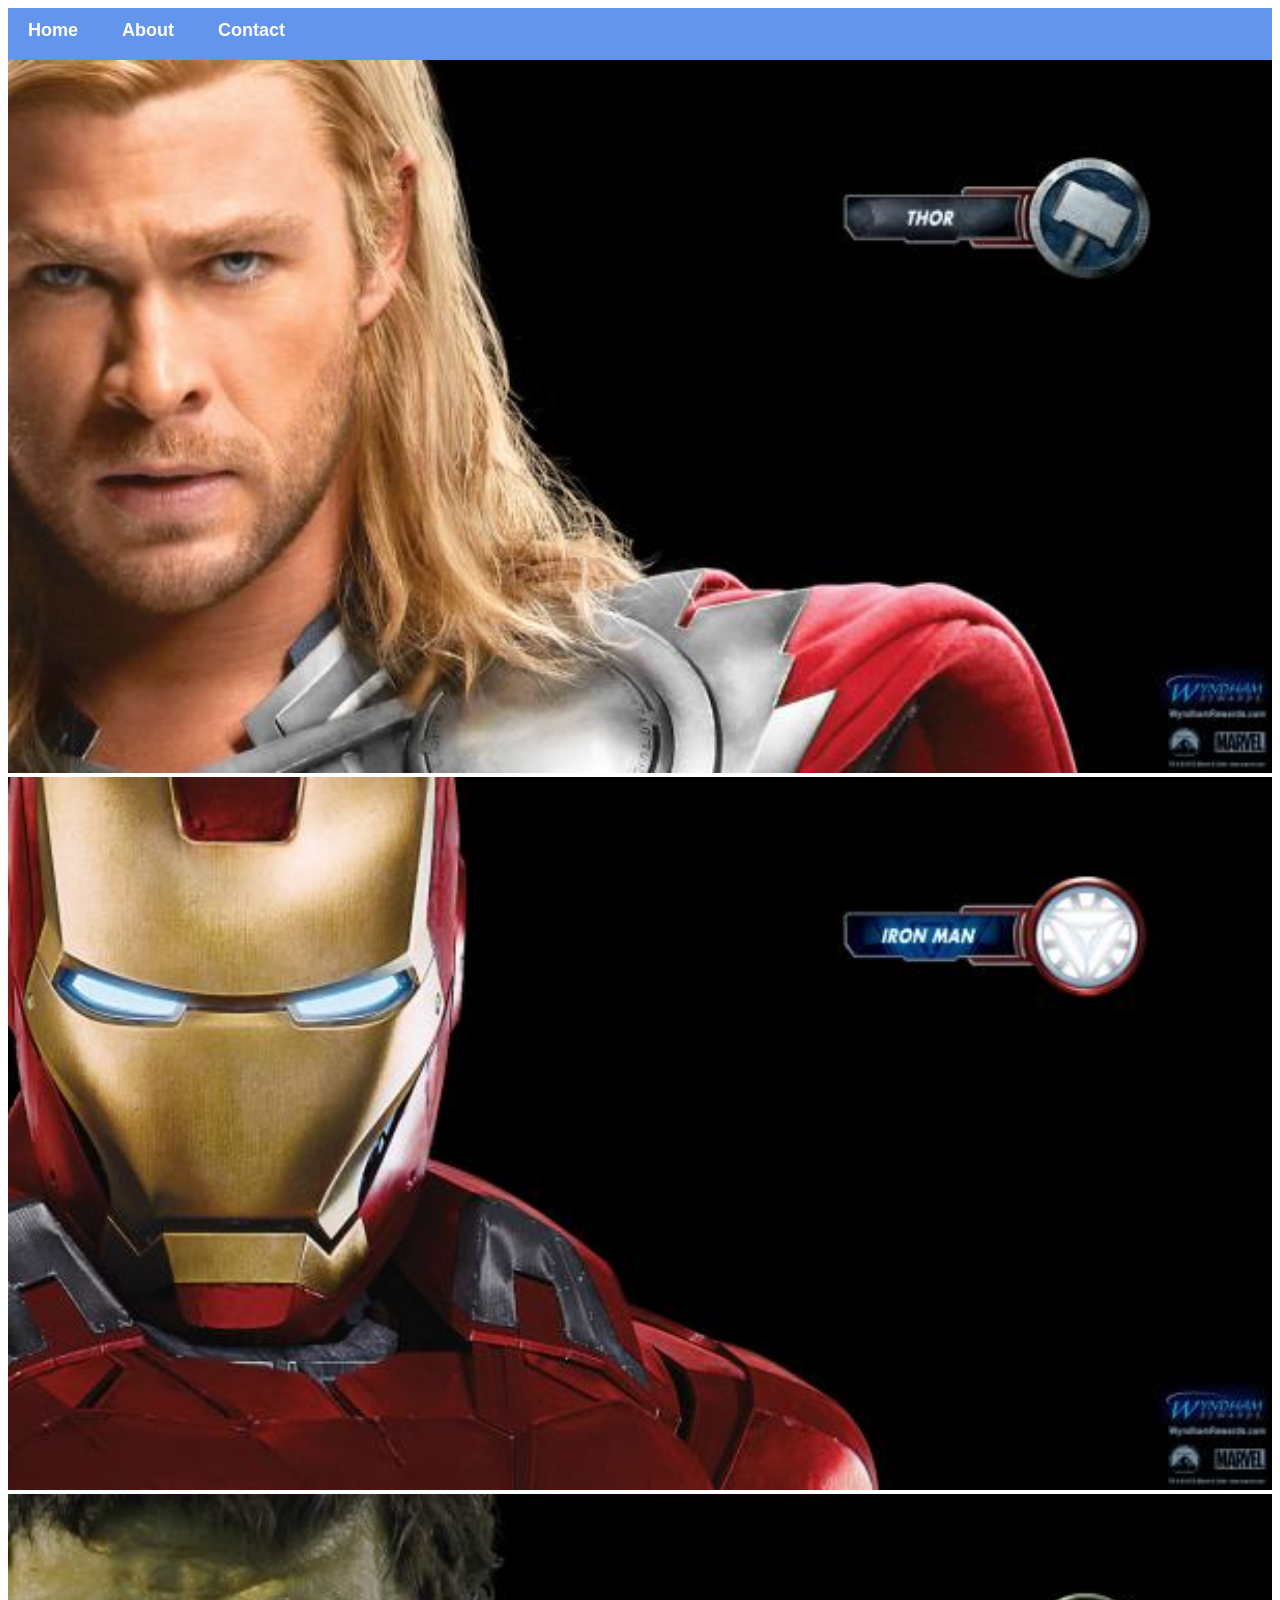
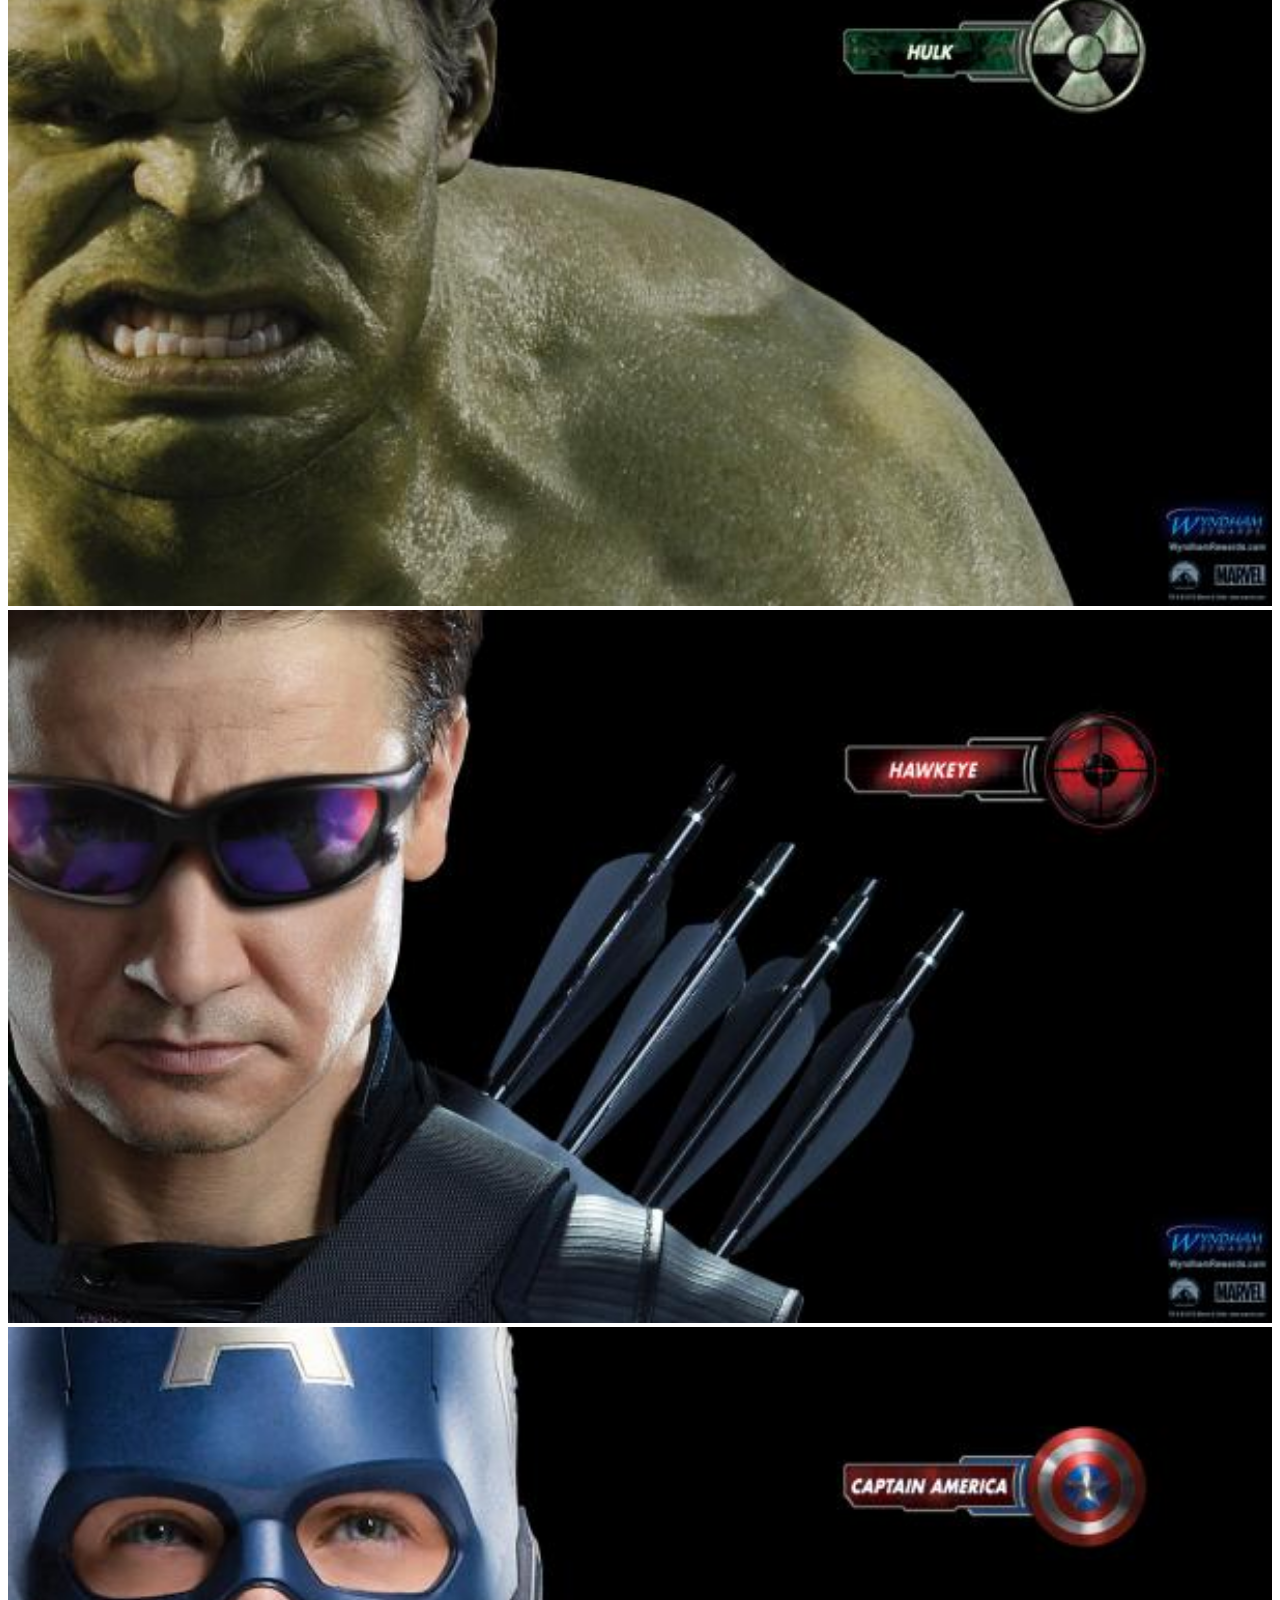
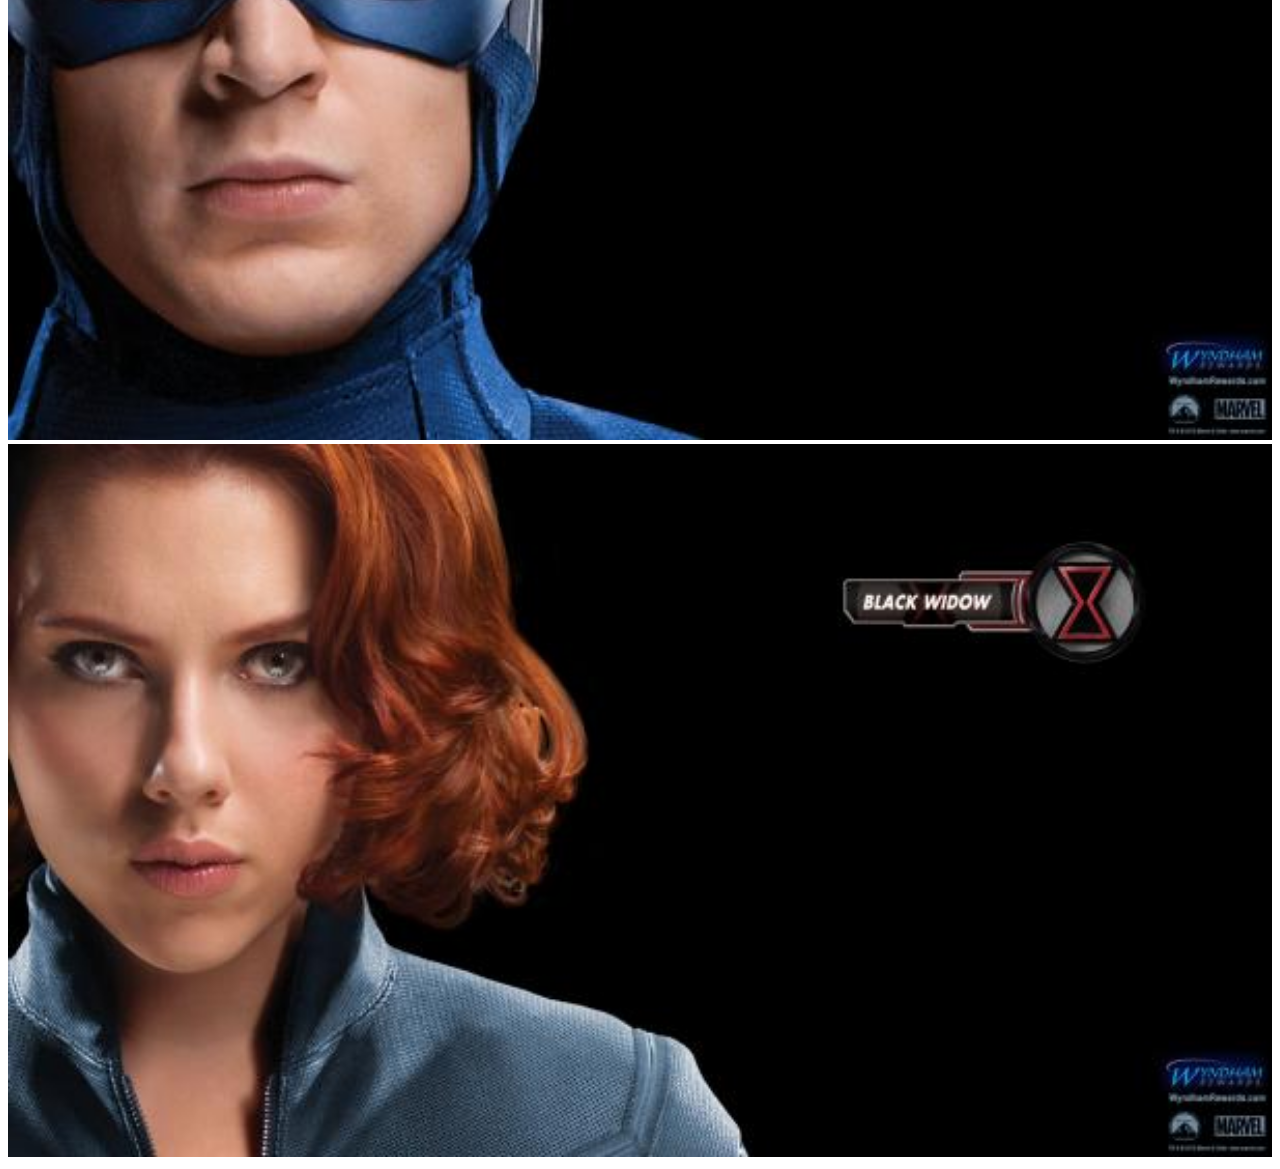
<file: index.html>
<!DOCTYPE html>
<html lang="en">
    <head>
        <meta charset="UTF-8" />
        <title>Title</title>
        <link rel="stylesheet" href="style.css" />
    </head>
    <body>
    <div id="menu">
        <a href="index.html">Home</a>
        <a href="about.html">About</a>
        <a href="contact.html">Contact</a>
        </div>
    <div class="gallery">
        <a href="avenger-1.html"><img src="images/avengers_01.jpg" /></a>
        <a href="avenger-2.html"><img src="images/avengers_02.jpg" /></a>
        <a href="avenger-3.html"><img src="images/avengers_03.jpg" /></a>
        <a href="avenger-4.html"><img src="images/avengers_04.jpg" /></a>
        <a href="avenger-5.html"><img src="images/avengers_05.jpg" /></a>
        <a href="avenger-6.html"><img src="images/avengers_06.jpg" /></a>
        </div>
    </body>
</html>
</file>
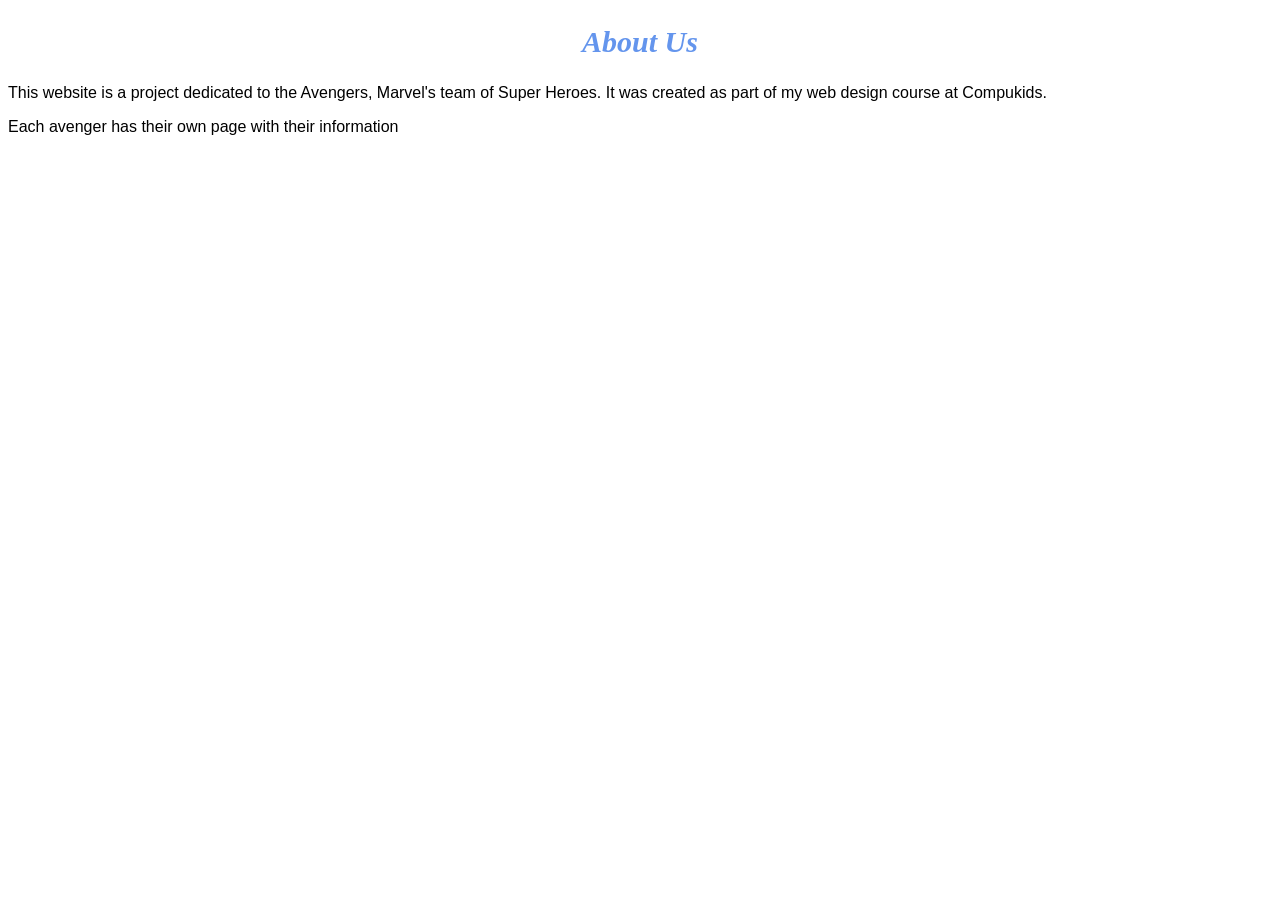
<file: about.html>
<!DOCTYPE html>
<html lang="en">
    <head>
        <meta charset="UTF-8" />
        <title>Title</title>
        <link rel="stylesheet" href="style.css" />
    </head>
    <body>
        <h2>About Us</h2>
    <p>This website is a project dedicated to the Avengers, Marvel's team of Super Heroes. It was created as part of my web design course at Compukids.</p>
        <p>Each avenger has their own page with their information</p>
    </body>
</html>
</file>
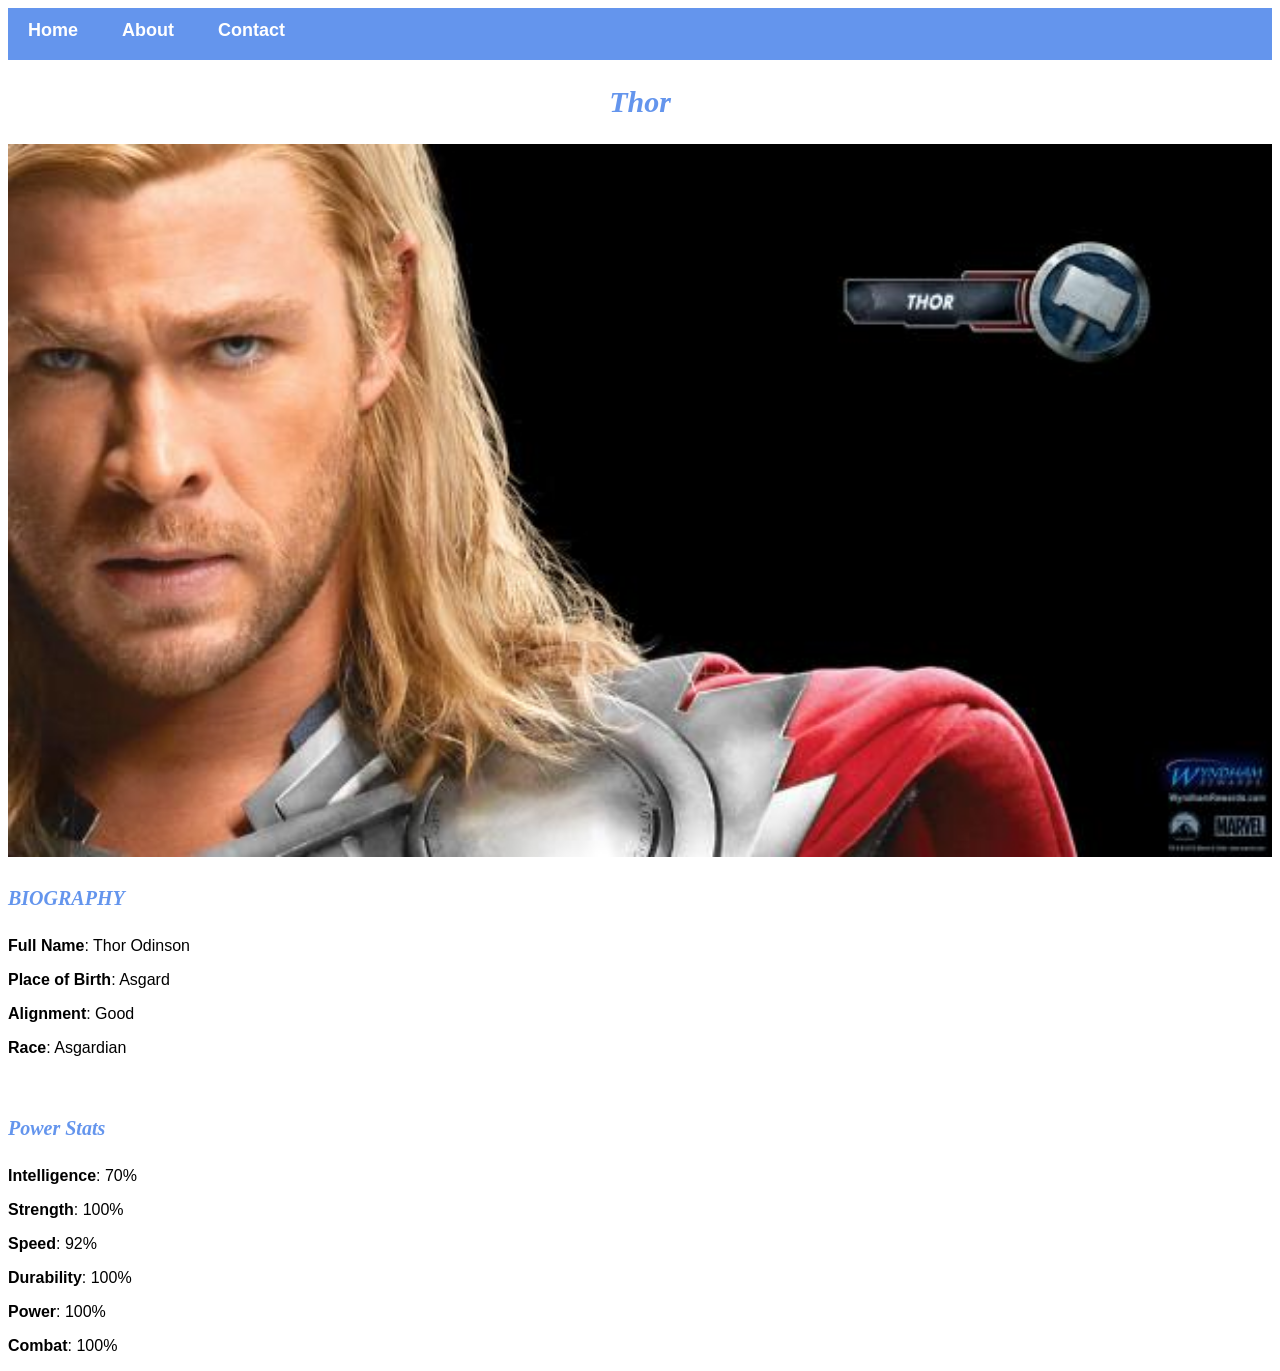
<file: avenger-1.html>
<!DOCTYPE html>
<html lang="en">
    <head>
        <meta charset="UTF-8" />
        <title>Title</title>
        <link rel="stylesheet" href="style.css" />
    </head>
    <body>
     <div id="menu">
        <a href="index.html">Home</a>
        <a href="about.html">About</a>
        <a href="contact.html">Contact</a>
        </div>
        <h2>Thor</h2>
    <div class="gallery">
        <img src="images/avengers_01.jpg" />
        </div>
        <h4>BIOGRAPHY</h4>
        <p><b>Full Name</b>: Thor Odinson</p>
        <p><b>Place of Birth</b>: Asgard </p>
        <p><b>Alignment</b>: Good</p>
        <p><b>Race</b>: Asgardian</p>
        <br/>
        <h4>Power Stats</h4>
        <p><b>Intelligence</b>: 70%</p>
        <p><b>Strength</b>: 100%</p>
        <p><b>Speed</b>: 92%</p>
        <p><b>Durability</b>: 100%</p>
        <p><b>Power</b>: 100%</p>
        <p><b>Combat</b>: 100%</p>
    </body>
</html>
</file>
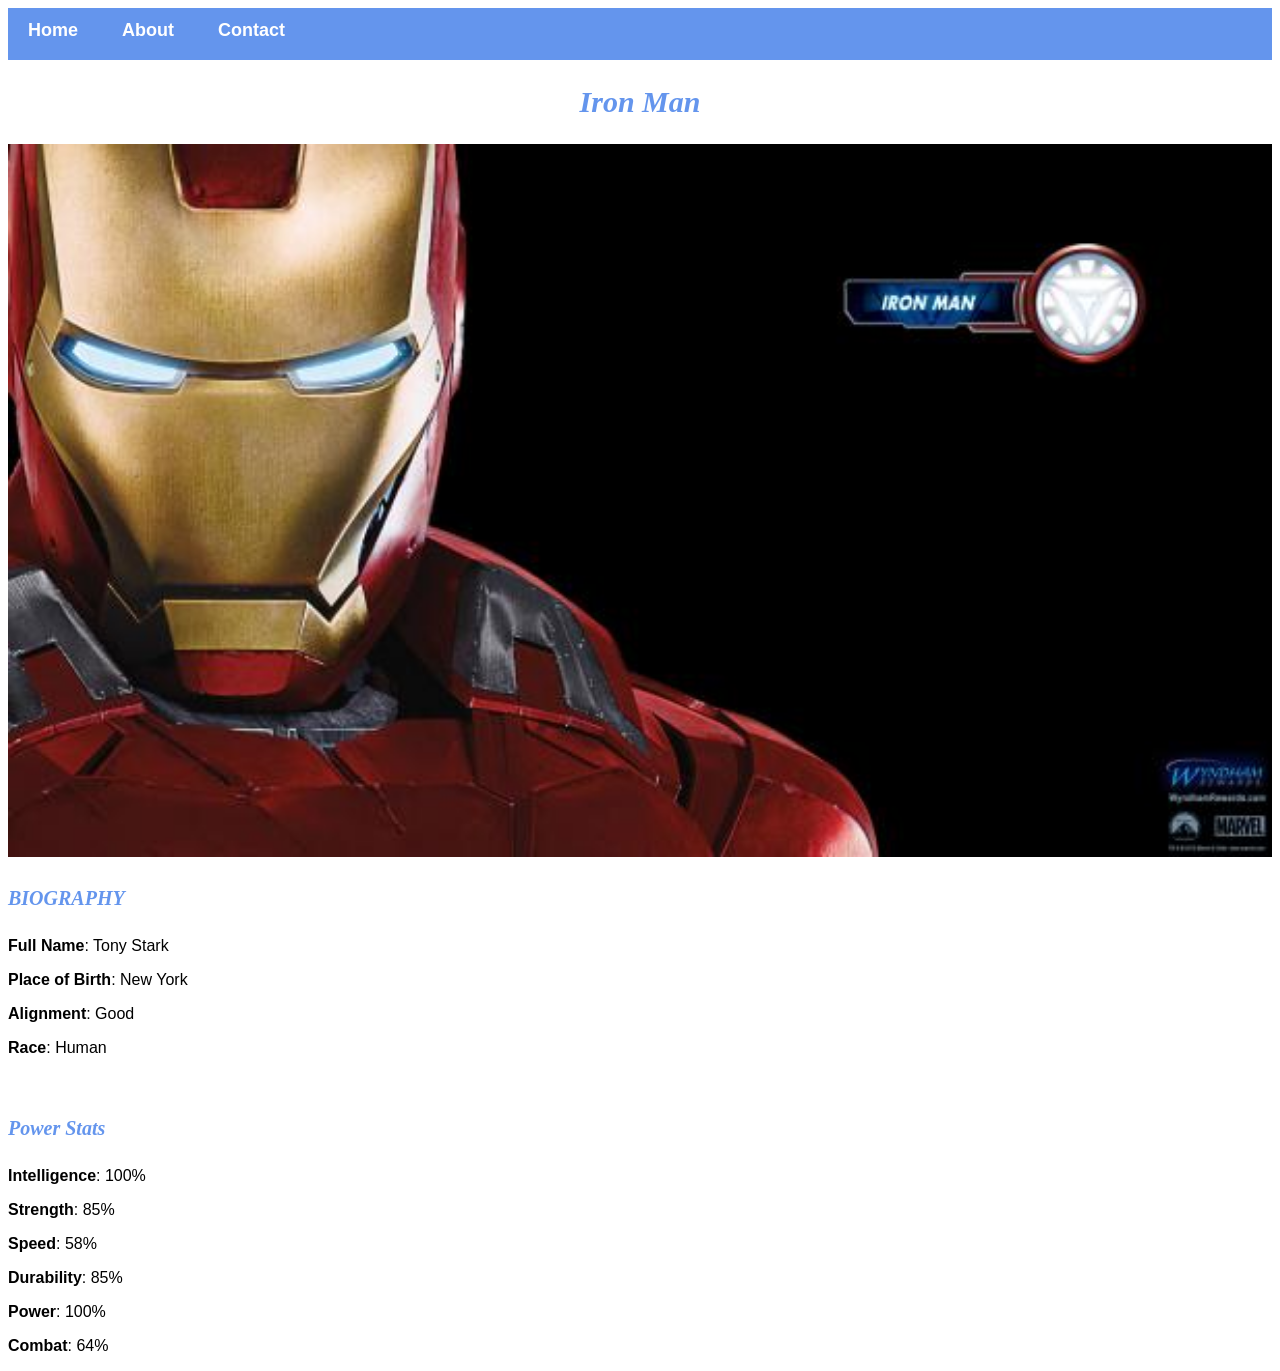
<file: avenger-2.html>
<!DOCTYPE html>
<html lang="en">
    <head>
        <meta charset="UTF-8" />
        <title>Title</title>
        <link rel="stylesheet" href="style.css" />
    </head>
    <body>
        <div id="menu">
        <a href="index.html">Home</a>
        <a href="about.html">About</a>
        <a href="contact.html">Contact</a>
        </div>
        <h2>Iron Man</h2>
    <div class="gallery">
        <img src="images/avengers_02.jpg" />
        </div>
        <h4>BIOGRAPHY</h4>
        <p><b>Full Name</b>: Tony Stark</p>
        <p><b>Place of Birth</b>: New York </p>
        <p><b>Alignment</b>: Good</p>
        <p><b>Race</b>: Human</p>
        <br/>
        <h4>Power Stats</h4>
        <p><b>Intelligence</b>: 100%</p>
        <p><b>Strength</b>: 85%</p>
        <p><b>Speed</b>: 58%</p>
        <p><b>Durability</b>: 85%</p>
        <p><b>Power</b>: 100%</p>
        <p><b>Combat</b>: 64%</p>
    </body>
</html>
</file>
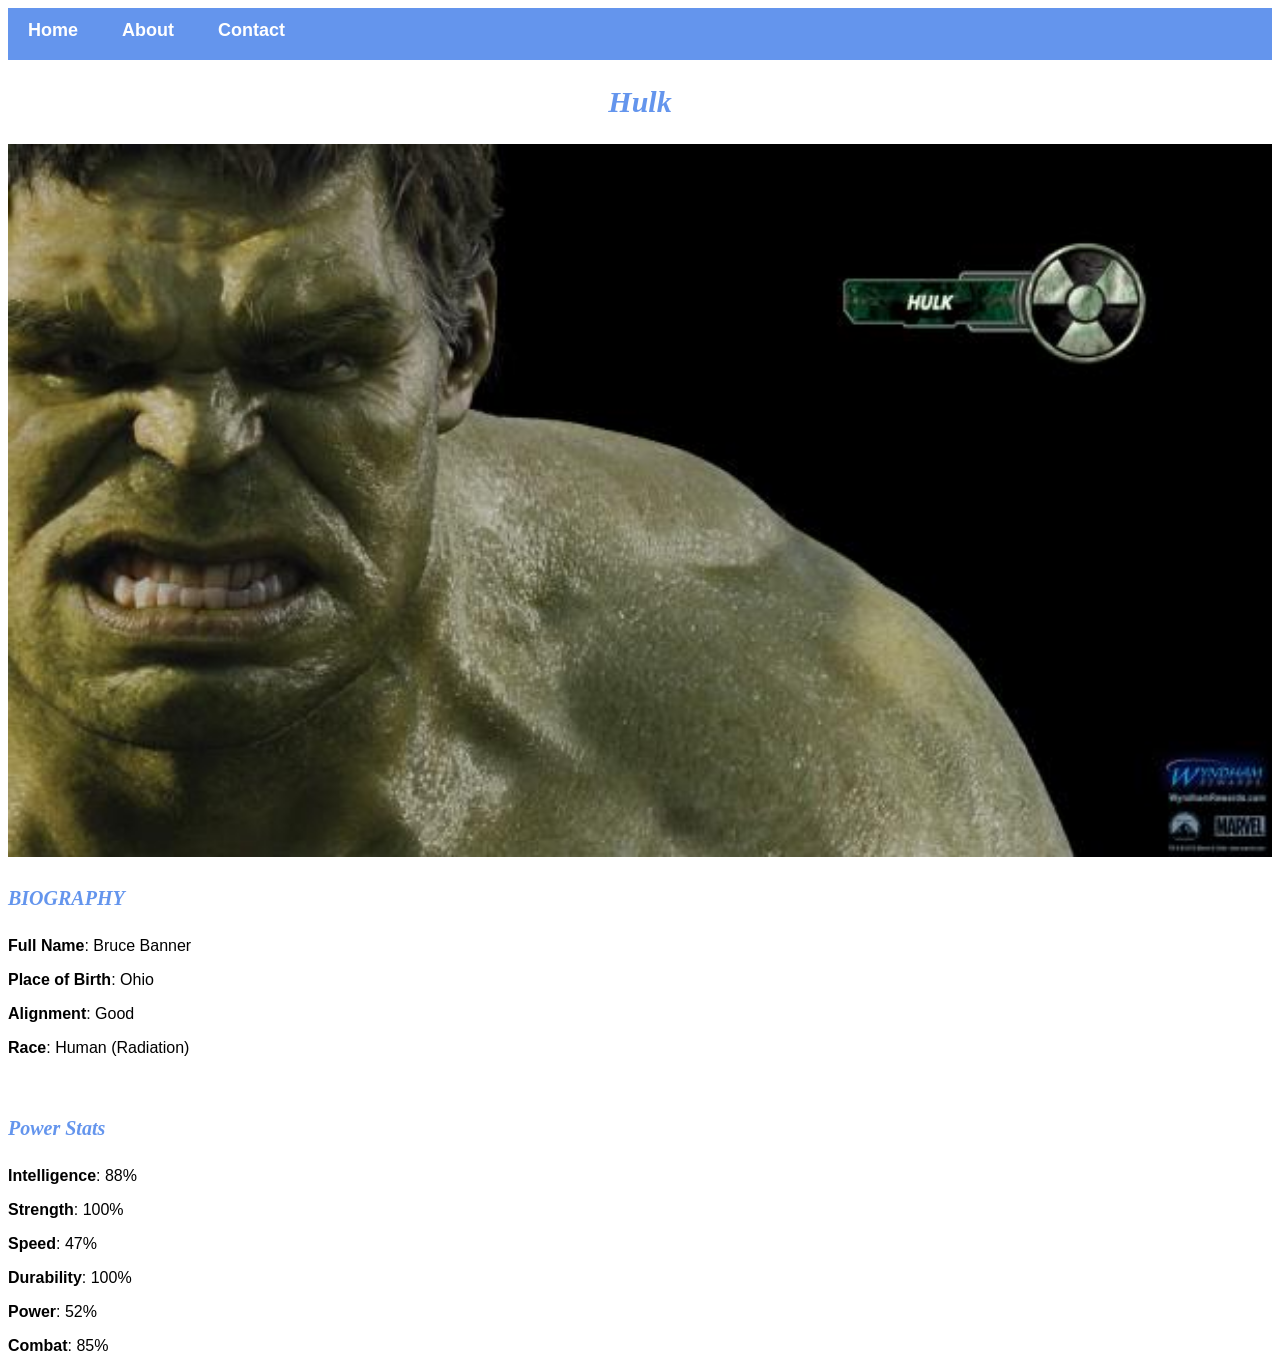
<file: avenger-3.html>
<!DOCTYPE html>
<html lang="en">
    <head>
        <meta charset="UTF-8" />
        <title>Title</title>
        <link rel="stylesheet" href="style.css" />
    </head>
    <body>
    <div id="menu">
        <a href="index.html">Home</a>
        <a href="about.html">About</a>
        <a href="contact.html">Contact</a>
        </div>
        <h2>Hulk</h2>
        
    <div class="gallery">
        <img src="images/avengers_03.jpg" />
        </div>
        <h4>BIOGRAPHY</h4>
        <p><b>Full Name</b>: Bruce Banner</p>
        <p><b>Place of Birth</b>: Ohio </p>
        <p><b>Alignment</b>: Good</p>
        <p><b>Race</b>: Human (Radiation)</p>
        <br/>
        <h4>Power Stats</h4>
        <p><b>Intelligence</b>: 88%</p>
        <p><b>Strength</b>: 100%</p>
        <p><b>Speed</b>: 47%</p>
        <p><b>Durability</b>: 100%</p>
        <p><b>Power</b>: 52%</p>
        <p><b>Combat</b>: 85%</p>
    </body>
</html>
</file>
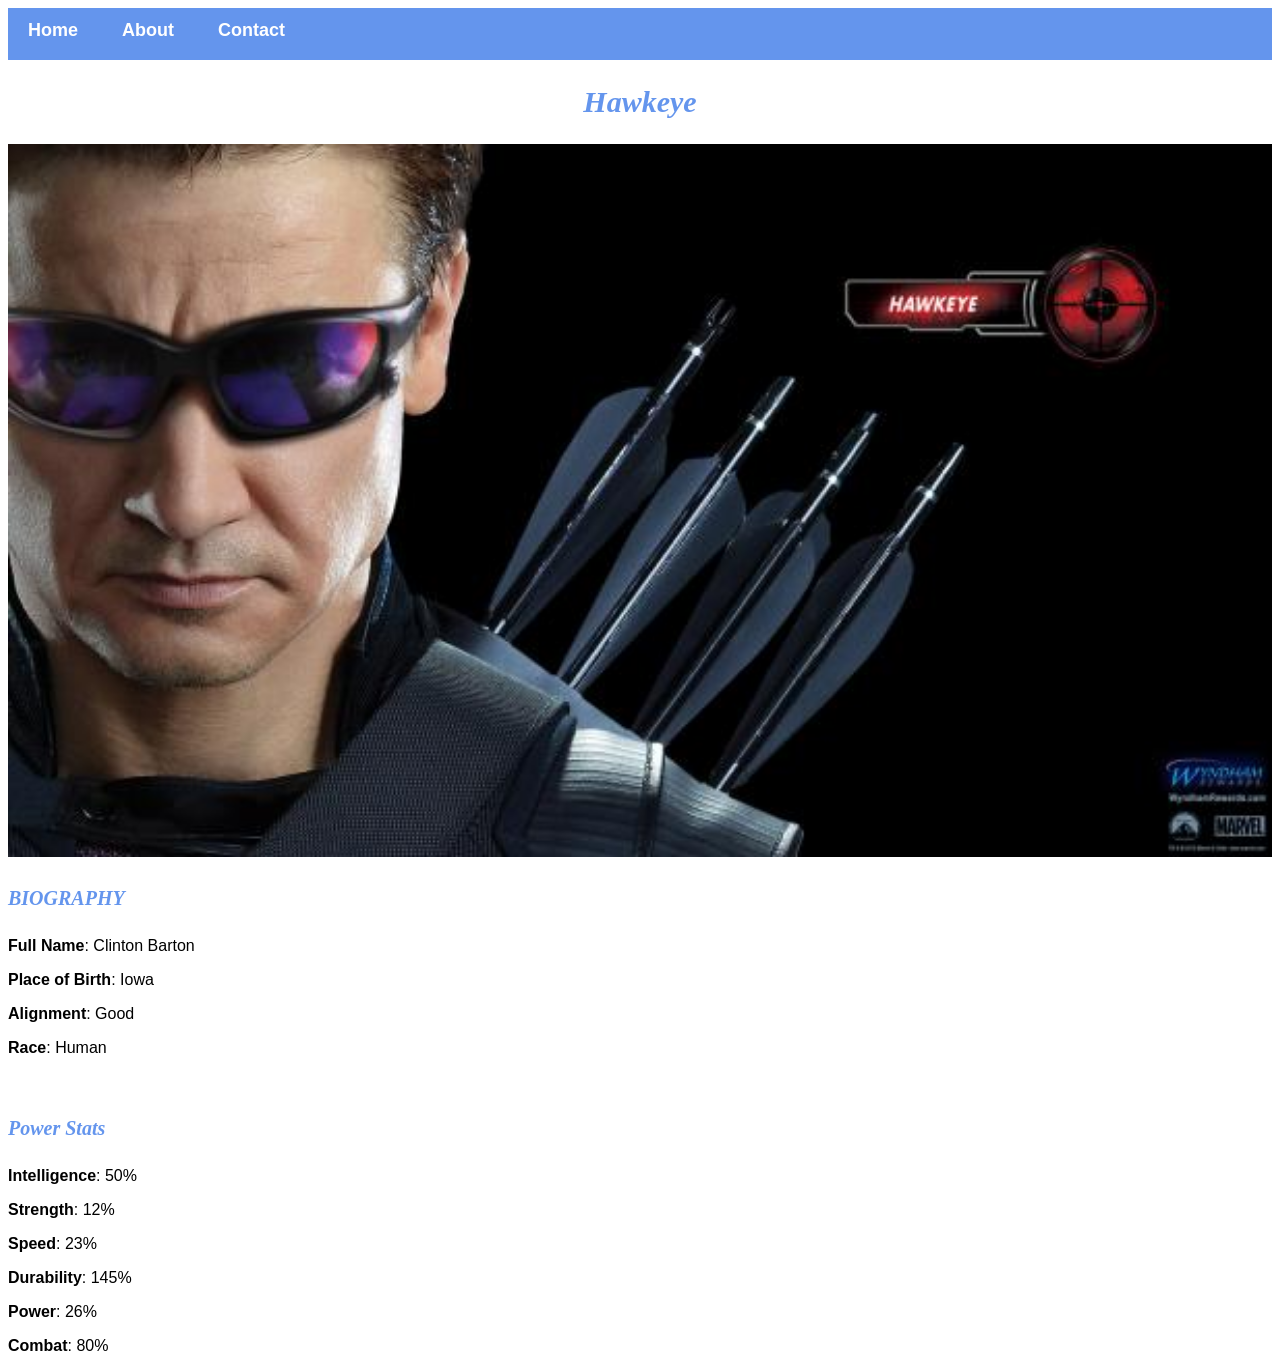
<file: avenger-4.html>
<!DOCTYPE html>
<html lang="en">
    <head>
        <meta charset="UTF-8" />
        <title>Title</title>
        <link rel="stylesheet" href="style.css" />
    </head>
    <body>
    <div id="menu">
        <a href="index.html">Home</a>
        <a href="about.html">About</a>
        <a href="contact.html">Contact</a>
        </div>
        <h2>Hawkeye</h2>
    <div class="gallery">
        <img src="images/avengers_04.jpg" />
        </div>
        <h4>BIOGRAPHY</h4>
        <p><b>Full Name</b>: Clinton Barton</p>
        <p><b>Place of Birth</b>: Iowa </p>
        <p><b>Alignment</b>: Good</p>
        <p><b>Race</b>: Human</p>
        <br/>
        <h4>Power Stats</h4>
        <p><b>Intelligence</b>: 50%</p>
        <p><b>Strength</b>: 12%</p>
        <p><b>Speed</b>: 23%</p>
        <p><b>Durability</b>: 145%</p>
        <p><b>Power</b>: 26%</p>
        <p><b>Combat</b>: 80%</p>
    </body>
</html>
</file>
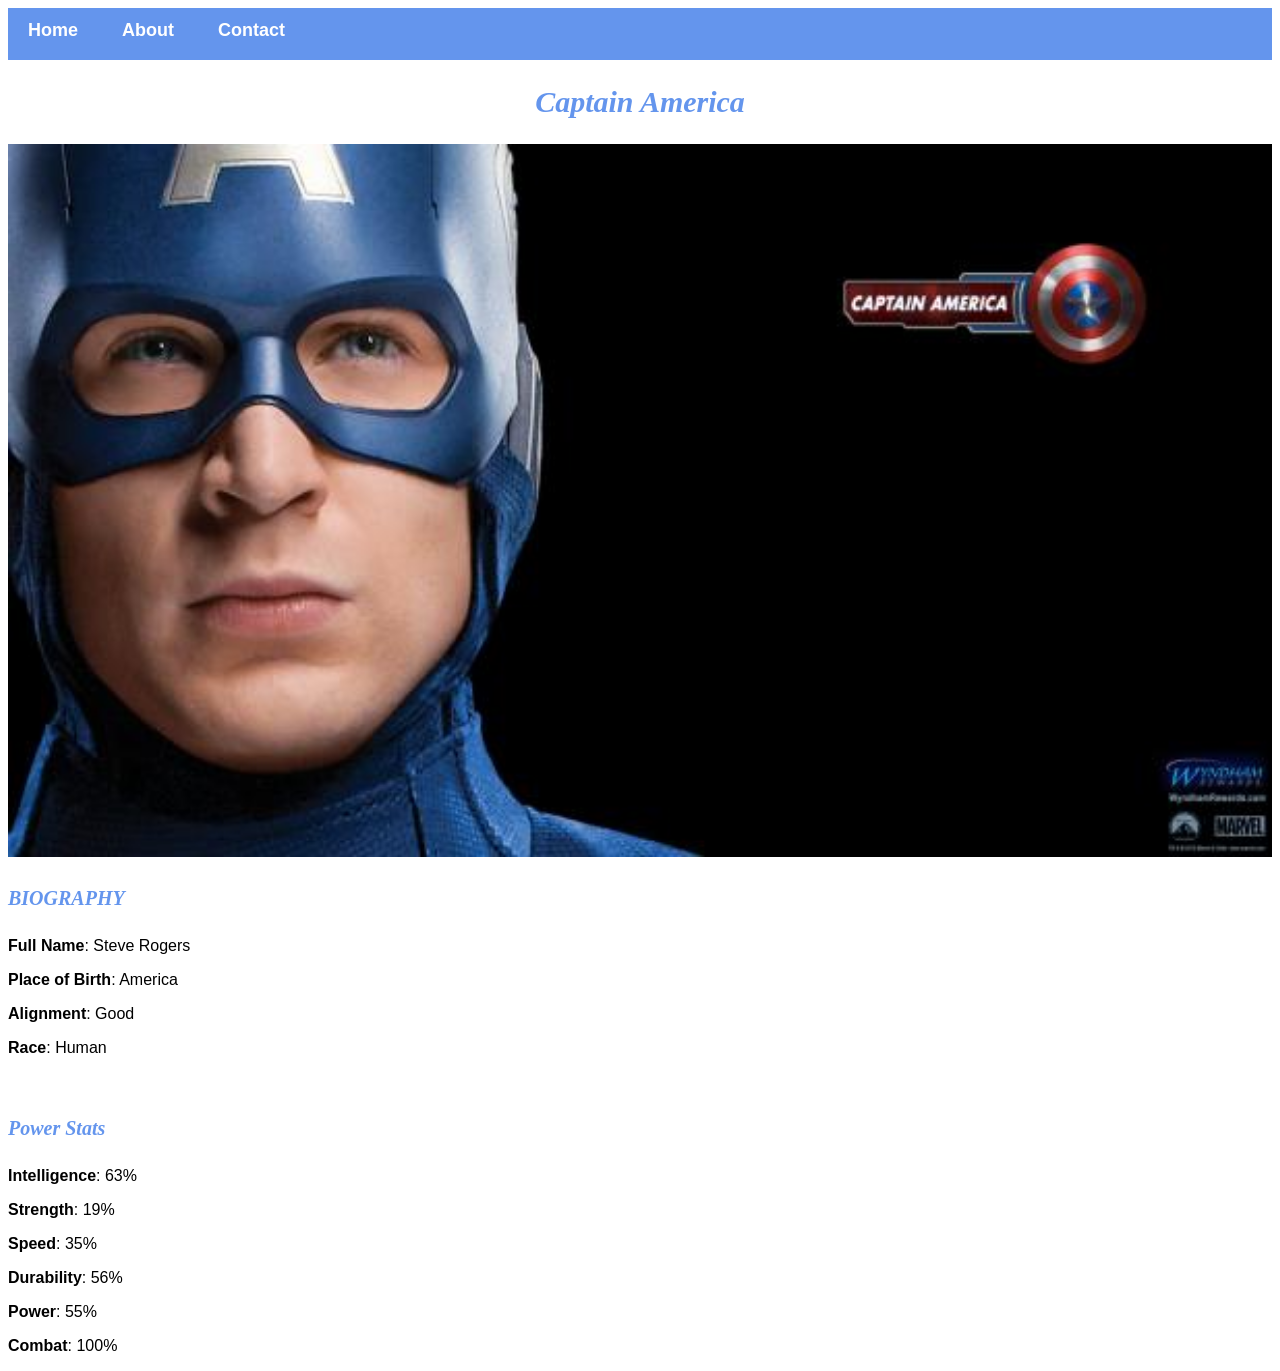
<file: avenger-5.html>
<!DOCTYPE html>
<html lang="en">
    <head>
        <meta charset="UTF-8" />
        <title>Title</title>
        <link rel="stylesheet" href="style.css" />
    </head>
    <body>
    <div id="menu">
        <a href="index.html">Home</a>
        <a href="about.html">About</a>
        <a href="contact.html">Contact</a>
        </div>
        <h2>Captain America</h2>
    <div class="gallery">
        <img src="images/avengers_05.jpg" />
        </div>
        <h4>BIOGRAPHY</h4>
        <p><b>Full Name</b>: Steve Rogers</p>
        <p><b>Place of Birth</b>: America </p>
        <p><b>Alignment</b>: Good</p>
        <p><b>Race</b>: Human</p>
        <br/>
        <h4>Power Stats</h4>
        <p><b>Intelligence</b>: 63%</p>
        <p><b>Strength</b>: 19%</p>
        <p><b>Speed</b>: 35%</p>
        <p><b>Durability</b>: 56%</p>
        <p><b>Power</b>: 55%</p>
        <p><b>Combat</b>: 100%</p>
    </body>
</html>
</file>
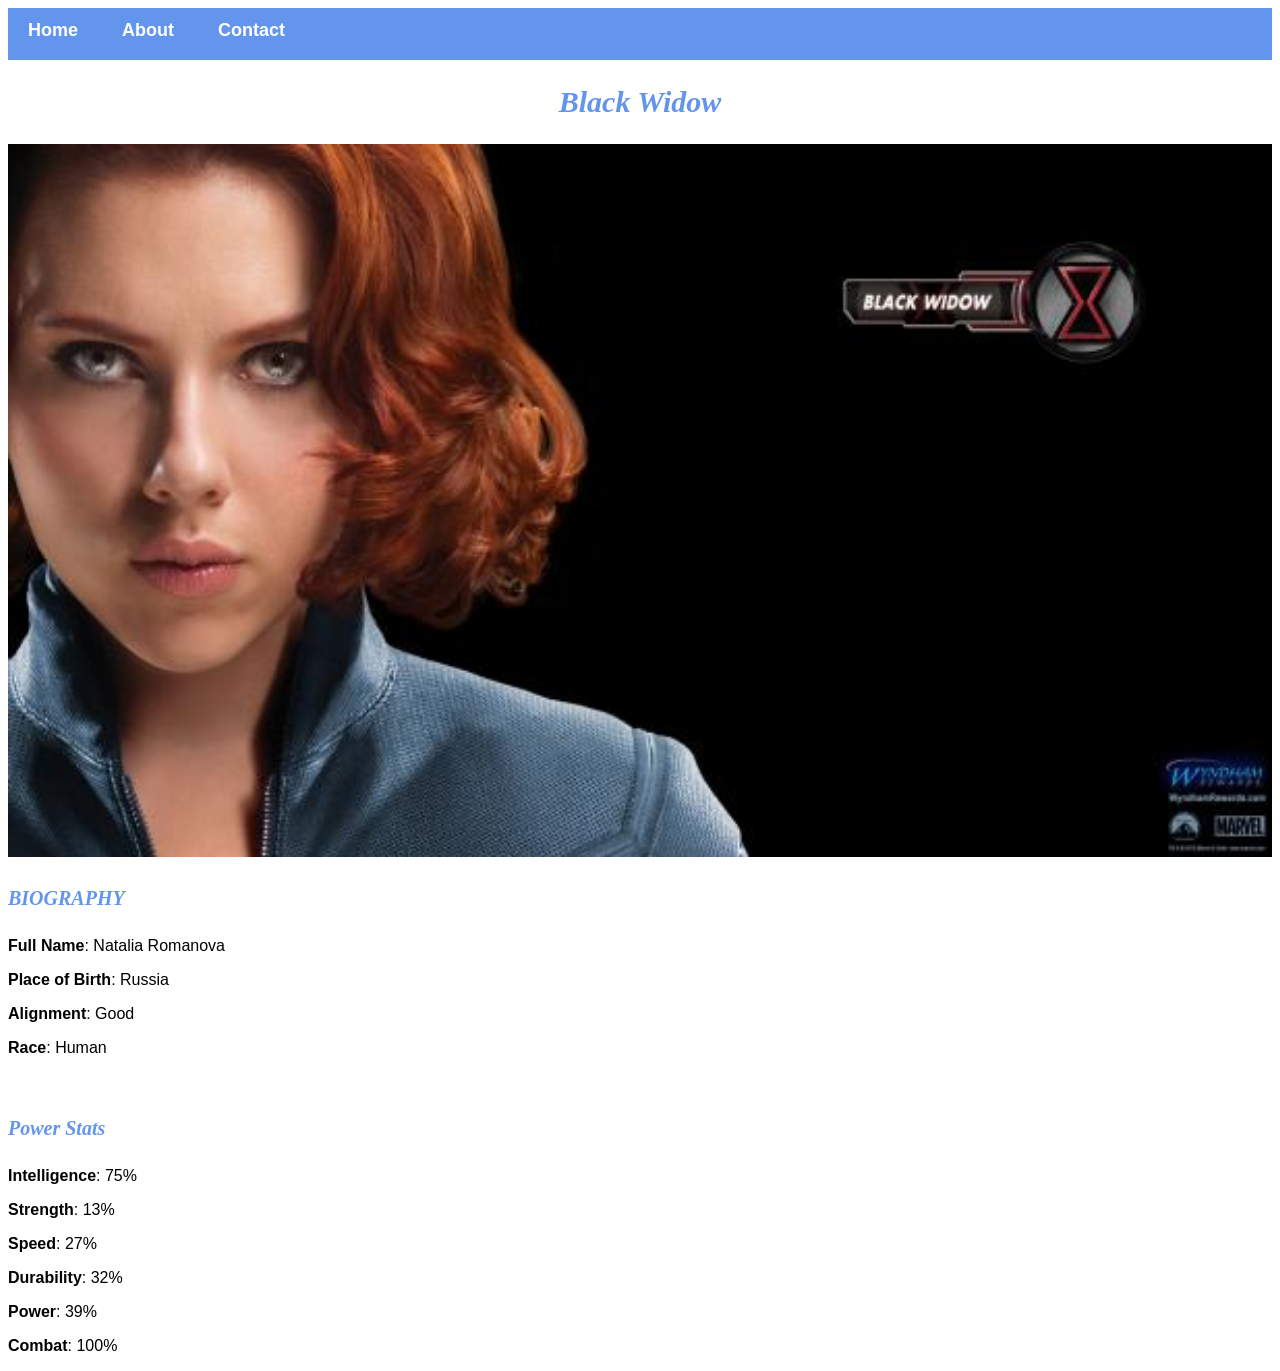
<file: avenger-6.html>
<!DOCTYPE html>
<html lang="en">
    <head>
        <meta charset="UTF-8" />
        <title>Title</title>
        <link rel="stylesheet" href="style.css" />
    </head>
    <body>
    <div id="menu">
        <a href="index.html">Home</a>
        <a href="about.html">About</a>
        <a href="contact.html">Contact</a>
        </div>
        <h2>Black Widow</h2>
    <div class="gallery">
        <img src="images/avengers_06.jpg" />
        </div>
        <h4>BIOGRAPHY</h4>
        <p><b>Full Name</b>: Natalia Romanova</p>
        <p><b>Place of Birth</b>: Russia </p>
        <p><b>Alignment</b>: Good</p>
        <p><b>Race</b>: Human</p>
        <br/>
        <h4>Power Stats</h4>
        <p><b>Intelligence</b>: 75%</p>
        <p><b>Strength</b>: 13%</p>
        <p><b>Speed</b>: 27%</p>
        <p><b>Durability</b>: 32%</p>
        <p><b>Power</b>: 39%</p>
        <p><b>Combat</b>: 100%</p>
    </body>
</html>
</file>
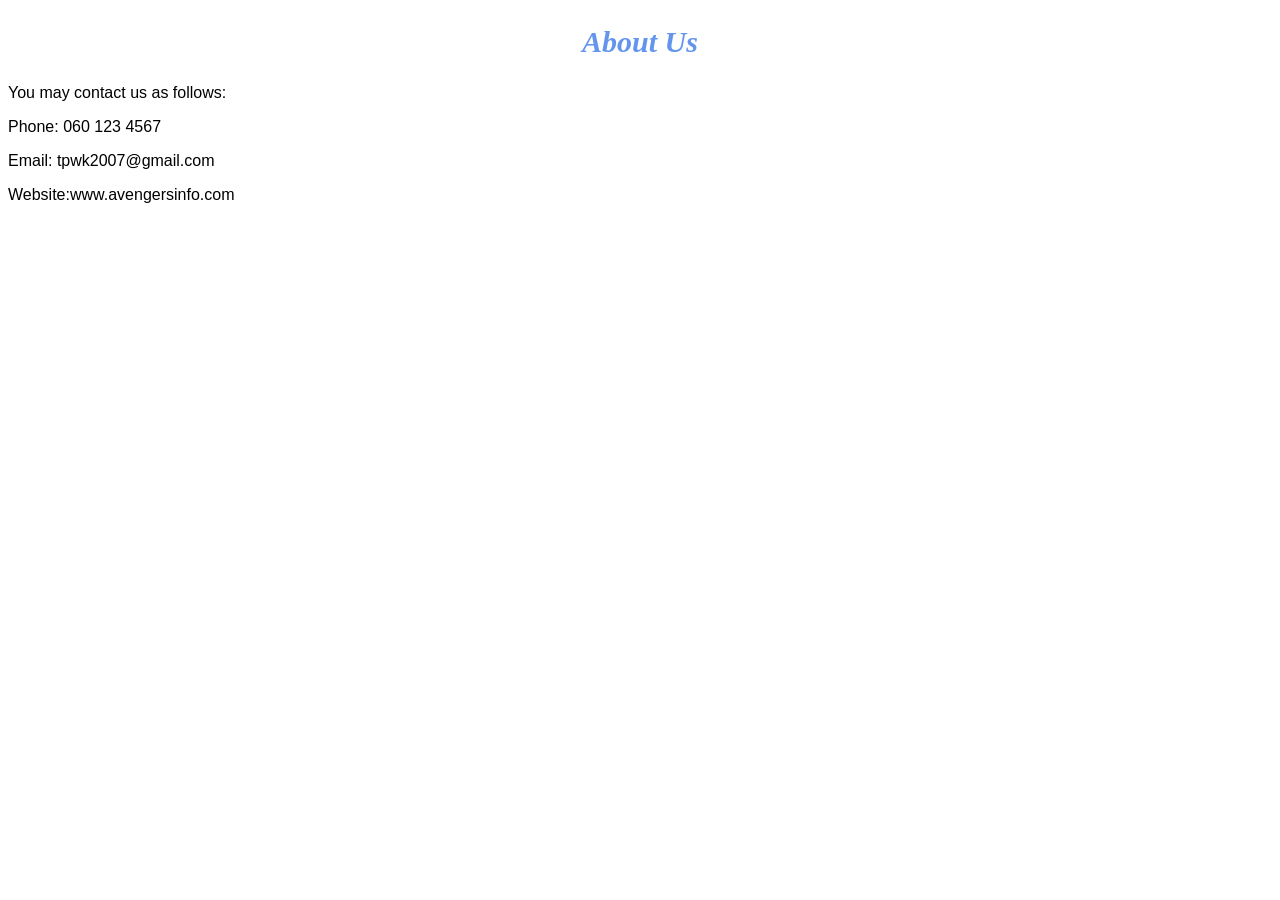
<file: contact.html>
<!DOCTYPE html>
<html lang="en">
    <head>
        <meta charset="UTF-8" />
        <title>Title</title>
        <link rel="stylesheet" href="style.css" />
    </head>
    <body>
        <h2>About Us</h2>
    <p>You may contact us as follows:</p>
        <p> Phone: 060 123 4567</p>
        <p>Email: tpwk2007@gmail.com</p>
        <p>Website:www.avengersinfo.com</p>
    </body>
</html>
</file>
<file: style.css>
.gallery img{
    width: 100%;
}

h2{
    font-family: Impact, fantasy;
    text-align: center;
    font-size: 30px;
        color: cornflowerblue;
    font-style: italic;   
}

h4{
    font-family: Impact, fantasy;
    font-size: 20px;
    font-style: italic;
    color:cornflowerblue;
}

p{
    font-family: Arial, Helvetica, sans-serif
}
#menu{
    width: 100%;
    height: 40px;
    background-color: cornflowerblue;
    padding-top: 12px;
    
}

#menu a{
    color: #ffffff;
    font-family: Helvetica, sans-serif;
    font-size: 18px;
    text-decoration: none;
    font-weight: 800;
    
    padding-left: 20px;
    padding-right: 20px;
}

#menu a:hover{
    color: #5077bd;
}
</file>
